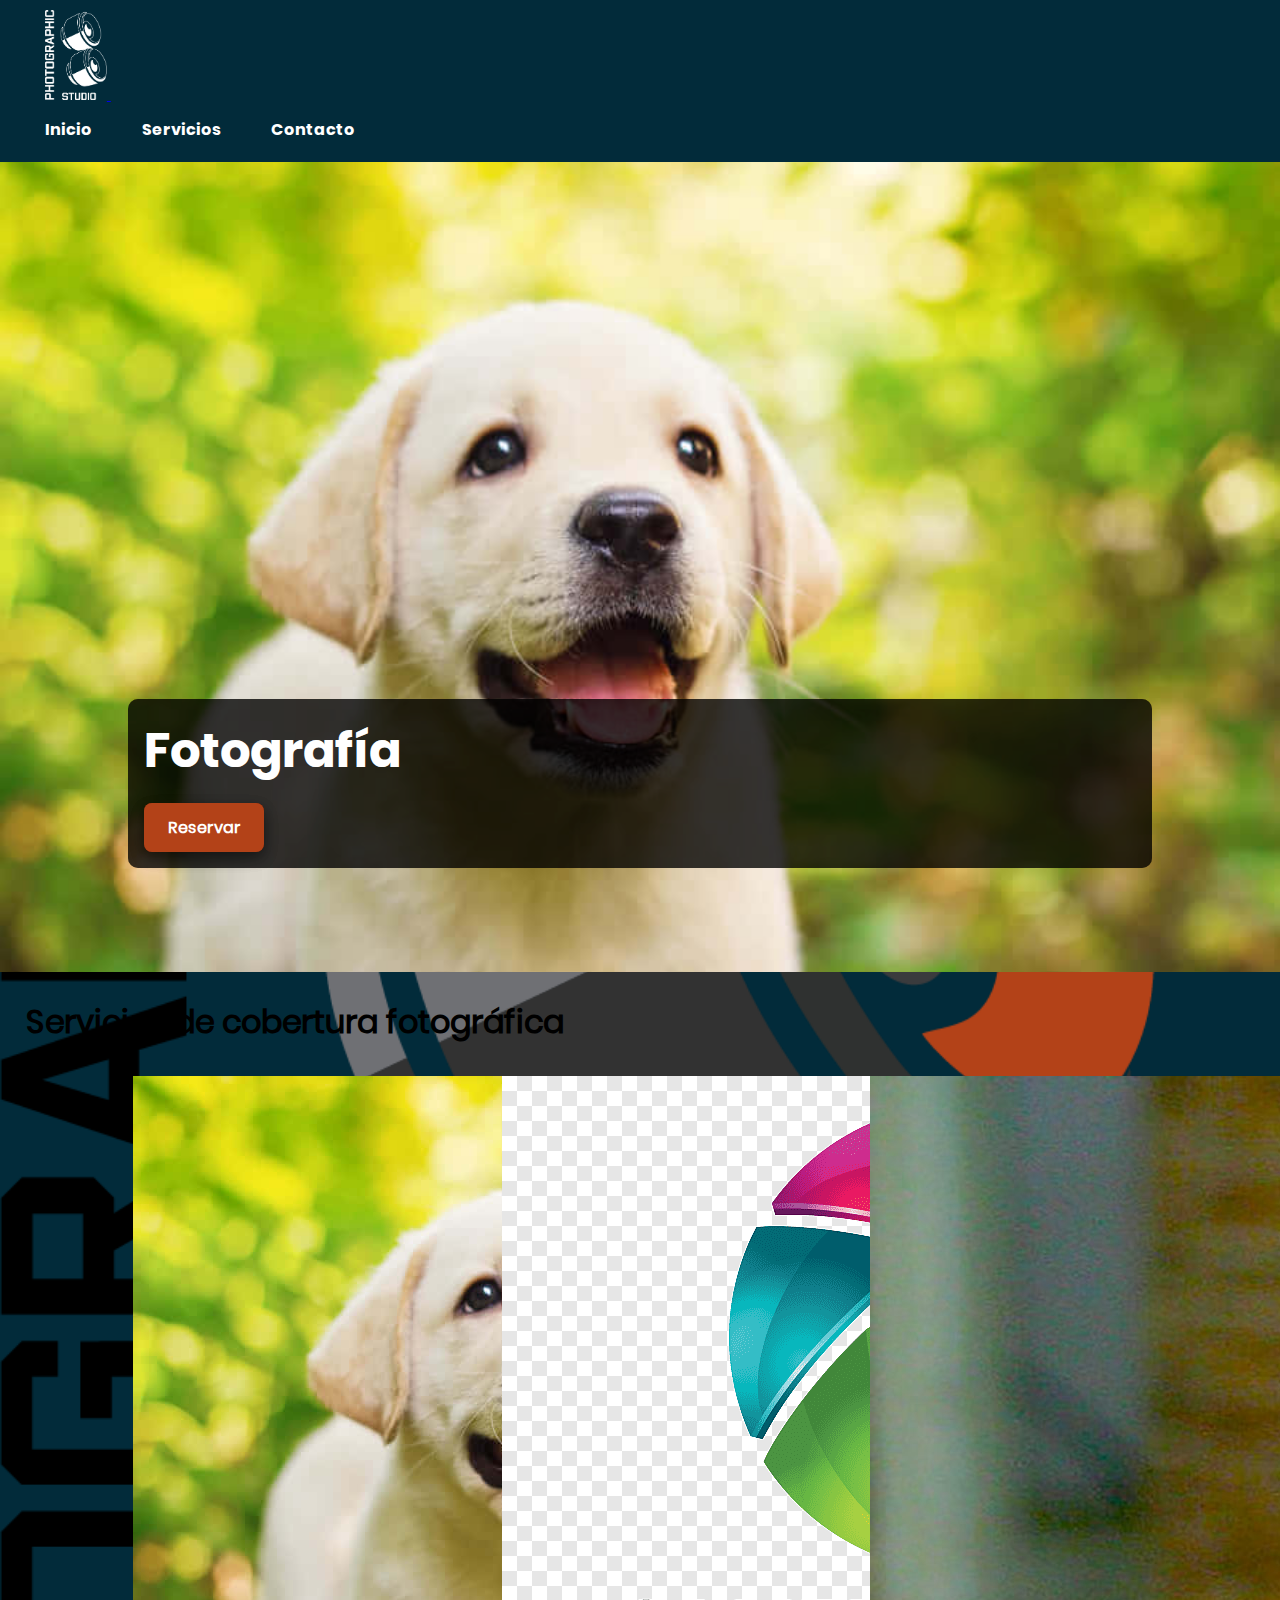
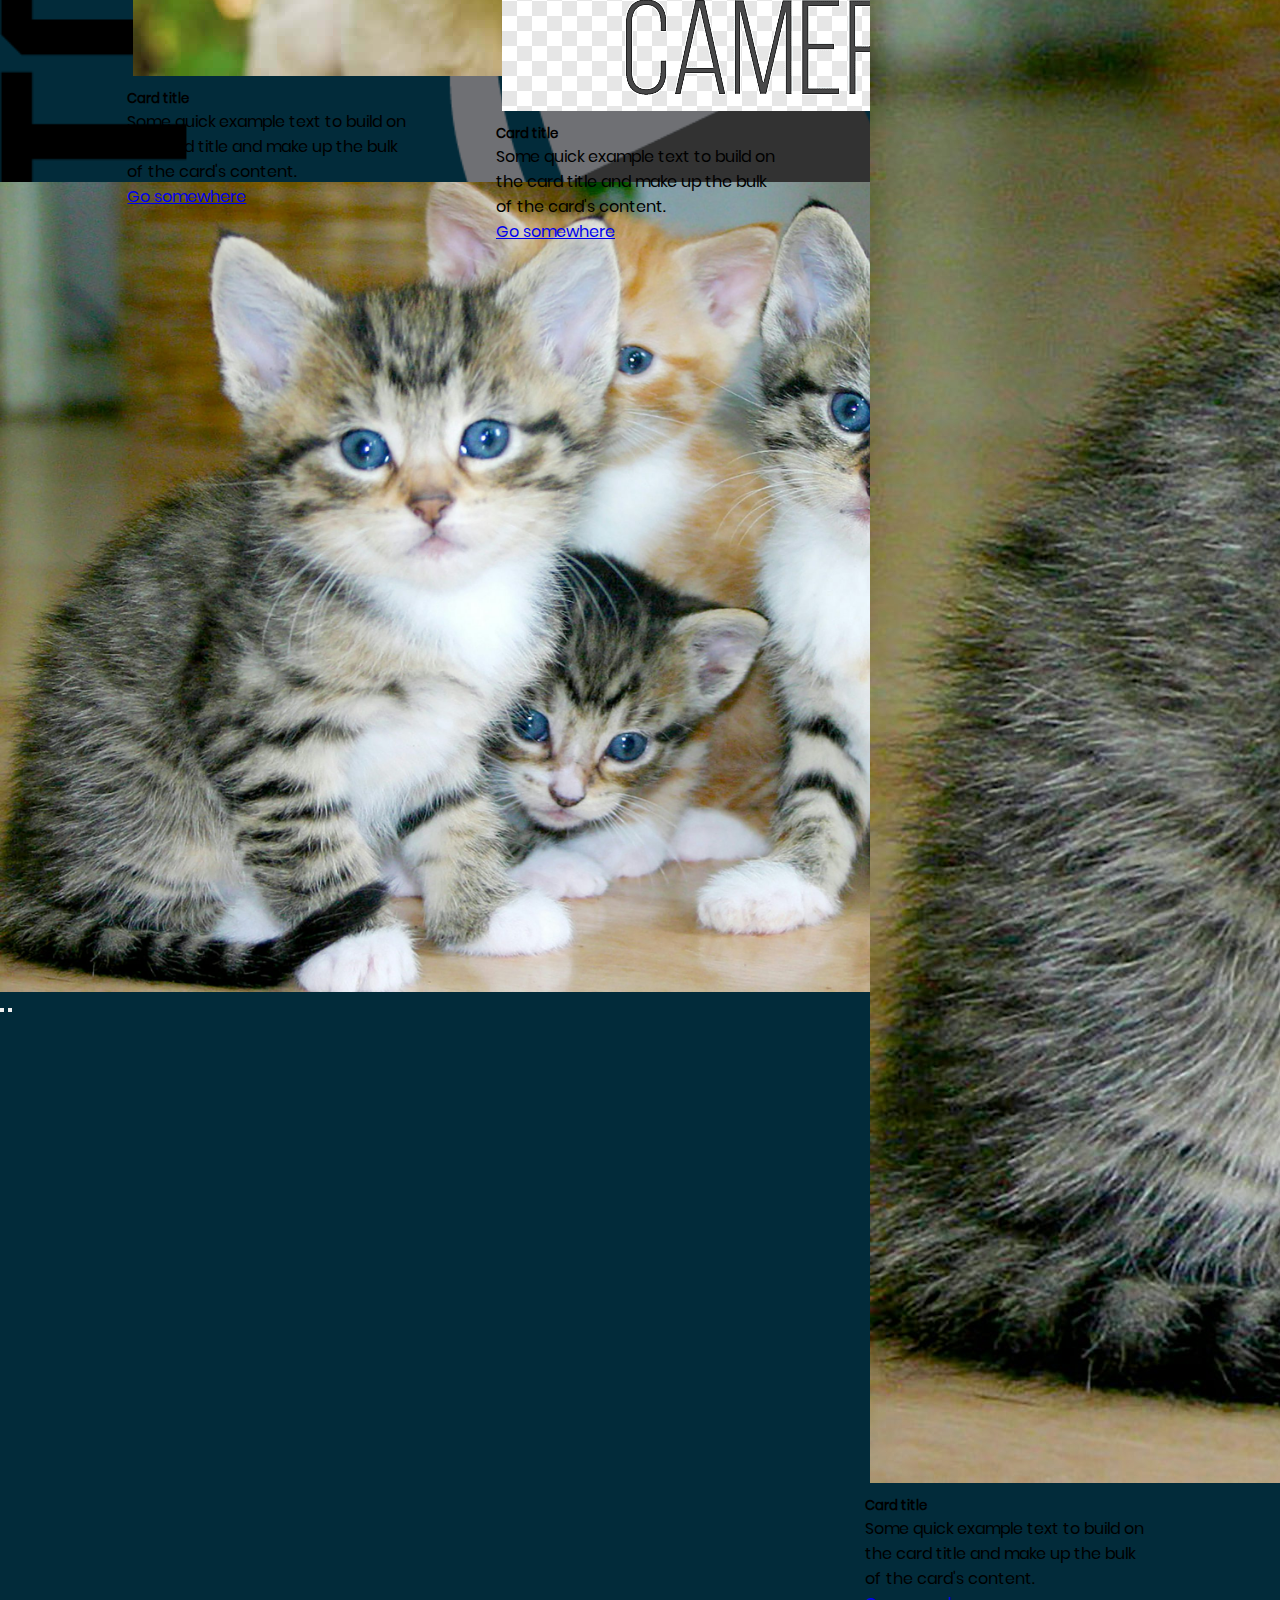
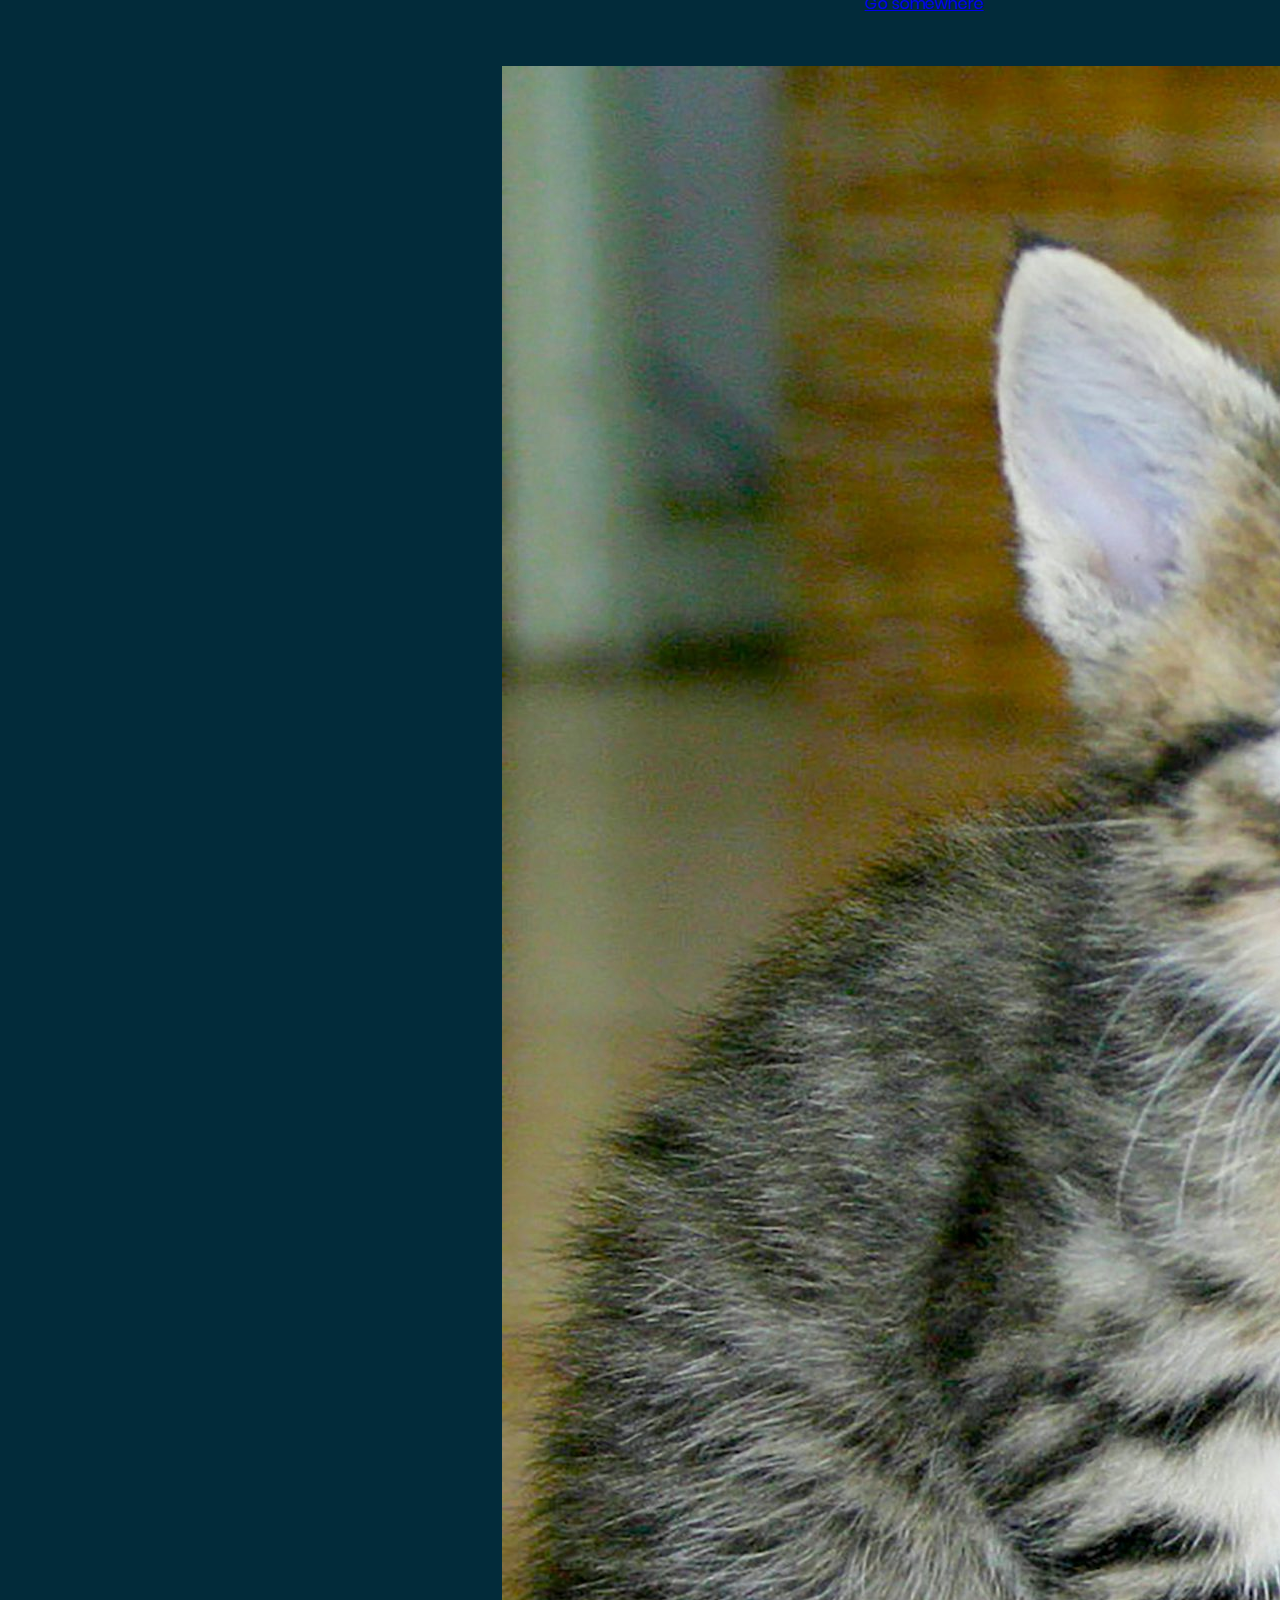
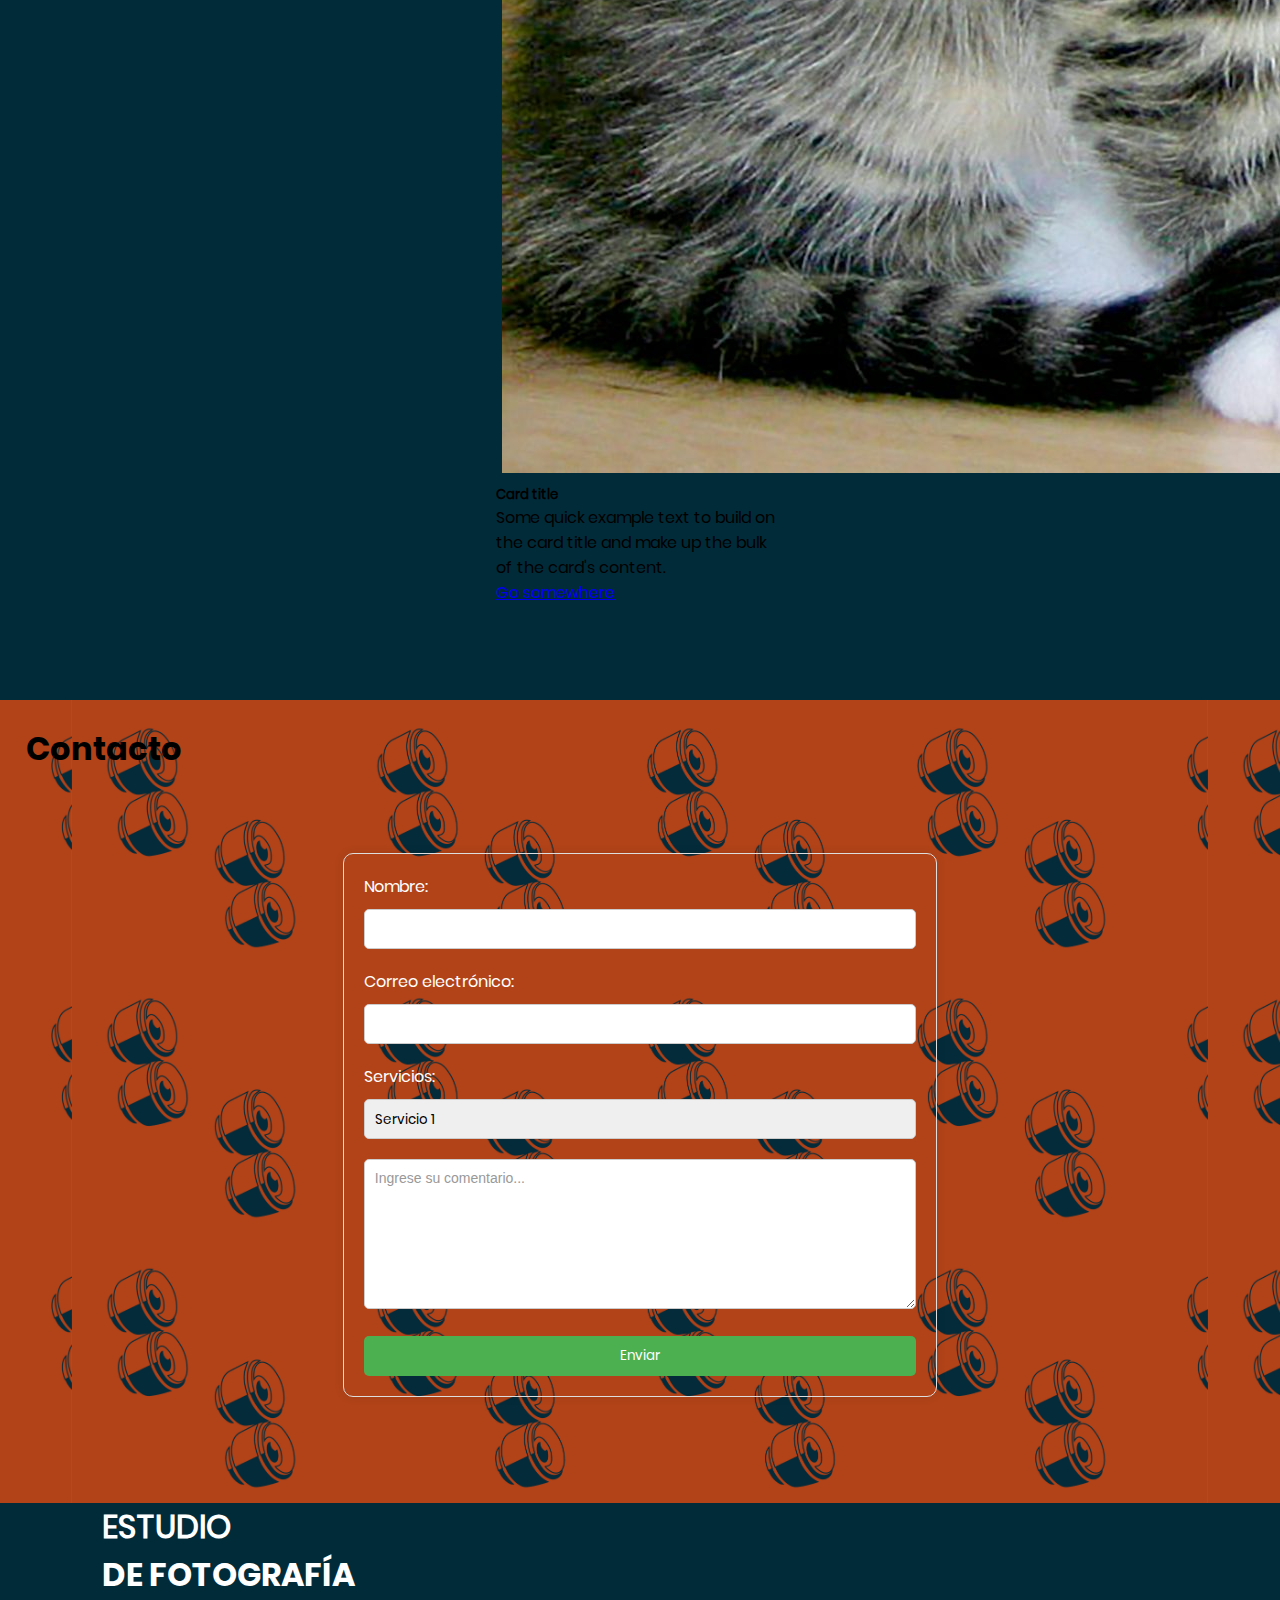
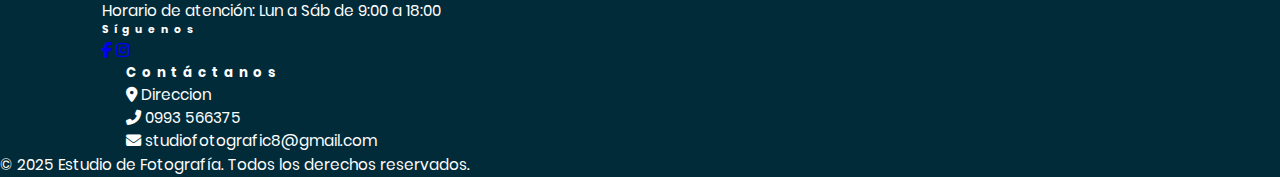
<file: index.html>
<!DOCTYPE html>
<html lang="en">

<head>
  <meta charset="UTF-8" />
  <meta name="viewport" content="width=device-width, initial-scale=1.0" />
  <title>Estudio de Fotografía</title>
  <link href="https://cdn.jsdelivr.net/npm/bootstrap@5.3.7/dist/css/bootstrap.min.css" rel="stylesheet"
    integrity="sha384-LN+7fdVzj6u52u30Kp6M/trliBMCMKTyK833zpbD+pXdCLuTusPj697FH4R/5mcr" crossorigin="anonymous" />
  <link rel="stylesheet" href="https://cdnjs.cloudflare.com/ajax/libs/font-awesome/6.5.0/css/all.min.css" />
  <link rel="stylesheet" href="assets/css/style.css" />
</head>

<body>
  <header>
    <nav class="navbar navbar-expand-lg">
      <a class="navbar-brand" href="#">
        <img src="assets/img/PhotograpicStudio_logo_alt.png" alt="logo_studio_fotos" />
      </a>
      <button class="navbar-toggler" type="button" data-bs-toggle="collapse" data-bs-target="#navbarNav">
        <span class="navbar-toggler-icon"></span>
      </button>
      <div class="collapse navbar-collapse justify-content-end" id="navbarNav">
        <ul class="navbar-nav">
          <li class="nav-item"><a class="nav-link" href="#">Inicio</a></li>
          <li class="nav-item"><a class="nav-link" href="#services">Servicios</a></li>
          <li class="nav-item"><a class="nav-link" href="#contact">Contacto</a></li>
        </ul>
      </div>
    </nav>
  </header>

  <div id="carousel" class="carousel slide carousel-fade" data-bs-ride="carousel">
    <div class="carousel-inner">
      <div class="carousel-item active">
        <img src="assets/img/perritoTemporary.jpg" class="" alt="Foto 1" />
        <div class="reservar text-center">
          <h3>Fotografía</h3>
          <button class="btn-reservar">Reservar</button>
        </div>
      </div>
      <div class="carousel-item">
        <img src="assets/img/PhotograpicStudio_logo.png" class="w-auto" alt="Logo" />
        <div class="reservar text-center">
          <h3>Fotografía</h3>
          <button class="btn-reservar">Reservar</button>
        </div>
      </div>
      <div class="carousel-item">
        <img src="assets/img/temporarymichi.jpeg" class="" alt="Foto 3" />
        <div class="reservar text-center">
          <h3>Fotografía</h3>
          <button class="btn-reservar">Reservar</button>
        </div>
      </div>
    </div>
    <button class="carousel-control-prev" type="button" data-bs-target="#carousel" data-bs-slide="prev">
      <span class="carousel-control-prev-icon"></span>
    </button>
    <button class="carousel-control-next" type="button" data-bs-target="#carousel" data-bs-slide="next">
      <span class="carousel-control-next-icon"></span>
    </button>
  </div>

  <div class="service-container-full" id="services">
    <div class="row">
      <div class="col-12">
        <h1 class="text-center text-white">Servicios de cobertura fotográfica</h1>
      </div>
    </div>
    <div class="row" id="serviceCards">
      <div class="card" style="width: 18rem;">
        <img src="assets/img/perritoTemporary.jpg" class="card-img-top" alt="...">
        <div class="card-body">
          <h5 class="card-title">Card title</h5>
          <p class="card-text">Some quick example text to build on the card title and make up the bulk of the card's
            content.</p>
          <a href="#" class="btn btn-primary">Go somewhere</a>
        </div>
      </div>

      <div class="card" style="width: 18rem;">
        <img src="assets/img/temporaryLogo.png" class="card-img-top" alt="...">
        <div class="card-body">
          <h5 class="card-title">Card title</h5>
          <p class="card-text">Some quick example text to build on the card title and make up the bulk of the card's
            content.</p>
          <a href="#" class="btn btn-primary">Go somewhere</a>
        </div>
      </div>

      <div class="card" style="width: 18rem;">
        <img src="assets/img/temporarymichi.jpeg" class="card-img-top" alt="...">
        <div class="card-body">
          <h5 class="card-title">Card title</h5>
          <p class="card-text">Some quick example text to build on the card title and make up the bulk of the card's
            content.</p>
          <a href="#" class="btn btn-primary">Go somewhere</a>
        </div>
      </div>

      <div class="card" style="width: 18rem;">
        <img src="assets/img/temporarymichi.jpeg" class="card-img-top" alt="...">
        <div class="card-body">
          <h5 class="card-title">Card title</h5>
          <p class="card-text">Some quick example text to build on the card title and make up the bulk of the card's
            content.</p>
          <a href="#" class="btn btn-primary">Go somewhere</a>
        </div>
      </div>

    </div>
  </div>

  <div id="contact">
    <div class="row">
      <div class="col-12">
        <h1 class="text-center text-white">Contacto</h1>
      </div>
    </div>
    <div class="row">
      <div class="col-12 form-collage-container">
        <form>
          <label for="nombre">Nombre:</label>
          <input type="text" id="nombre" name="nombre" class="form-control" autocomplete="off">

          <label for="correo">Correo electrónico:</label>
          <input type="email" id="correo" name="correo" class="form-control" autocomplete="off">

          <label for="servicios">Servicios:</label>
          <select id="servicios" name="servicios" class="form-select">
            <option value="servicio1">Servicio 1</option>
            <option value="servicio2">Servicio 2</option>
            <option value="servicio3">Servicio 3</option>
          </select>

          <textarea class="form-control" placeholder="Ingrese su comentario..."></textarea>
          <input type="submit" class="btn btn-success mt-3" value="Enviar">

        </form>
      </div>
    </div>

  </div>

  <footer class="pt-5 text-white">
    <div class="row w-100" style="padding-left: 8%;">
      <div class="col-md-6 col-lg-3 mb-4 text-left">
        <h1 class="text-primary"><span class="text-white">ESTUDIO <br /></span>DE FOTOGRAFÍA</h1>
        <p>Horario de atención: Lun a Sáb de 9:00 a 18:00</p>
        <h6 class="text-white text-uppercase mt-3" style="letter-spacing: 5px;">Síguenos</h6>
        <div class="d-flex gap-3 mt-2">
          <a class="btn btn-outline-light btn-sm" href="https://www.facebook.com/Jaylusen" target="_blank"><i class="fab fa-facebook-f"></i></a>
          <a class="btn btn-outline-light btn-sm" href="https://www.instagram.com/jose__imc/" target="_blank"><i class="fab fa-instagram"></i></a>
        </div>
      </div>
      <div class="col-md-6 col-lg-3 mb-4" style="padding-left: 2%;">
        <h5 class="text-white text-uppercase mb-4" style="letter-spacing: 5px;">Contáctanos</h5>
        <p><i class="fa fa-map-marker-alt me-2"></i> Direccion</p>
        <p><i class="fa fa-phone-alt me-2"></i> 0993 566375</p>
        <p><i class="fa fa-envelope me-2"></i> studiofotografic8@gmail.com</p>
      </div>
    </div>
    <div class="text-center py-3 border-top border-secondary mt-4">
      <small>&copy; 2025 Estudio de Fotografía. Todos los derechos reservados.</small>
    </div>
  </footer>

  <script src="https://cdn.jsdelivr.net/npm/bootstrap@5.3.7/dist/js/bootstrap.bundle.min.js"
    integrity="sha384-ndDqU0Gzau9qJ1lfW4pNLlhNTkCfHzAVBReH9diLvGRem5+R9g2FzA8ZGN954O5Q"
    crossorigin="anonymous"></script>
</body>

</html>
</file>
<file: assets/css/style.css>
:root {
  --primary-color: #B34218;
  --secondary-color: #6F7074;
  --bg-color: #FAFAFA;
  --light-color: #FFFFFF;
  --dark-color: #022B3A;
  --text-font: 'Poppings';
  --menu-font: 'Poppings-bold';
  --header-title-font: 'Poppings-bold';
  --section-title-font: 'Poppings-bold';
}

@font-face {
  font-family: Poppings;
  src: url(../fonts/Poppins-Regular.ttf);
}

@font-face {
  font-family: Poppings-bold;
  src: url(../fonts/Poppins-Bold.ttf);
}

@font-face {
  font-family: Poppings-extrabold;
  src: url(../fonts/Poppins-ExtraBold.ttf);
}

* {
  padding: 0;
  margin: 0;
  box-sizing: border-box;
  font-family: var(--text-font);
  scroll-behavior: smooth;
}

body,
html {
  overflow-x: hidden;
  background-color: var(--light-color);
  font-family: var(--text-font)
}

/* HEADER */
header {
  display: block;
  width: 100%;
  background-color: var(--dark-color);
}

nav {
  margin-left: 0;
  margin-right: 0;
  padding: 10px 8%;
}


nav ul {
  display: flex;
  list-style-type: none;
}

nav ul li {
  padding: 10px;
  color: var(--light-color);
  font-family: var(--menu-font);
}

nav ul li a {
  color: var(--light-color);
  text-decoration: none;
}

nav ul li a:hover {
  color: var(--secondary-color);
}



.navbar {
  padding: 10px 20px;
  /* background-color: var(--dark-color); */
}
.navbar-brand{
  padding-left: 2%;
}

.navbar-brand img {
  max-height: 10vh;
  object-fit: contain;
}

.navbar-toggler {
  border: none;
  background: transparent;
}

.navbar-toggler-icon {
  background-image: url("data:image/svg+xml;charset=utf8,%3Csvg viewBox='0 0 30 30' xmlns='http://www.w3.org/2000/svg'%3E%3Cpath stroke='rgba%28255, 255, 255, 0.9%29' stroke-width='2' stroke-linecap='round' stroke-miterlimit='10' d='M4 7h22M4 15h22M4 23h22'/%3E%3C/svg%3E");
}

/* Navbar enlaces */
.navbar-nav .nav-link {
  color: var(--light-color);
  font-family: var(--menu-font);
  font-size: 1rem;
  padding: 10px 15px;
  text-align: center;
}

.navbar-nav .nav-link:hover {
  color: var(--secondary-color);
}


@media (max-width: 768px) {
  .navbar-brand img {
    max-height: 50px;
  }

  .navbar-nav {
    background-color: var(--dark-color);
    padding: 10px 0;
  }

  .navbar-nav .nav-item {
    margin-bottom: 10px;
  }

  .navbar-nav .nav-link {
    font-size: 1rem;
    padding: 8px 15px;
  }
}


/* MAIN */



/* .carousel-item {
  position: relative;
  aspect-ratio: 16 / 9;
  overflow: hidden;
} */

.carousel-item {
  height: 90vh;
  width: 100%;
  aspect-ratio: auto; /* Elimina el forzado anterior */
}

.carousel-inner img {
  width: 100%;
  height: auto;
  object-fit: cover;
  object-position: center;
}

@media (max-width: 480px) {
  .carousel-item {
    aspect-ratio: 3 / 4;
  }
}

/* #carousel {
  width: 100%;
  max-width: 1200px;
  margin: auto;
  height: 100%;
} */

#carousel {
  width: 100%;
  height: 90vh; 
  margin: 0;      /* Asegura que no haya espacio extra */
  padding: 0;
  max-width: none; /* Evita el límite de ancho */
}


@media (max-width: 480px) {
  .carousel-item {
    aspect-ratio: 3 / 4;
   
  }
}

@media (max-width: 768px) {
  .carousel-item {
    aspect-ratio: auto !important;
    height: auto !important;
  }
  .carousel,
  .carousel-inner {
    height: auto !important;
  }
}


/* .carousel-item img {
  position: relative; 
  top: auto;
  left: auto;
  width: 100% !important;
  height: auto !important;
  object-fit: cover;   
  object-position: center;
} */

.carousel-item img {
  width: 100%;
  height: auto;
  max-height: 90vh;
  /* object-fit: contain;    */
  margin: 0 auto;
  display: block;
} 


@media (max-width: 480px) {
  .carousel-item {
    aspect-ratio: 4 / 3 !important;
  }
}


/* Boton reservar */

.reservar {
  position: absolute;
  bottom: 2rem;
  left: 50%;
  transform: translateX(-50%);
  z-index: 10;
  width: 80%;

}

/* RESERVAR */
.reservar {
  position: absolute;
  bottom: 2rem;
  left: 50%;
  transform: translateX(-50%);
  z-index: 10;
  width: 80%;
  background-color: rgba(0, 0, 0, 0.4);
  padding: 1rem;
  border-radius: 10px;
}

.reservar h3 {
  font-size: 3rem;
  color: var(--light-color);
  font-family: var(--section-title-font);
  margin-bottom: 1rem;
}

.btn-reservar {
  background-color: var(--primary-color);
  color: var(--light-color);
  font-family: var(--text-font);
  font-weight: 600;
  font-size: 1rem;
  padding: 0.75em 1.5em;
  border: none;
  border-radius: 8px;
  cursor: pointer;
  transition: background-color 0.3s ease, transform 0.2s ease;
  box-shadow: 0 6px 15px rgba(0, 0, 0, 0.2);
  letter-spacing: 0.5px;
}

.btn-reservar:hover {
  background-color: #e14c51;
  transform: scale(1.03);
}

.reservar {
  position: absolute;
  bottom: 2rem;
  left: 50%;
  transform: translateX(-50%);
  z-index: 10;
  width: 80%;
}

/* Reservar medias querys*/

@media (max-width: 992px) {
  .reservar h3 {
    font-size: 2.2rem;
  }

  .btn-reservar {
    font-size: 0.95rem;
  }
}

@media (max-width: 768px) {
  .reservar {
    bottom: 1rem;
    width: 90%;
    padding: 0.75rem;
  }

  .reservar h3 {
    font-size: 1.8rem;
  }

  .btn-reservar {
    font-size: 0.9rem;
    padding: 0.6em 1.2em;
  }
}

@media (max-width: 480px) {
  .reservar h3 {
    font-size: 1.5rem;
  }

  .btn-reservar {
    font-size: 0.85rem;
    padding: 0.5em 1em;
  }
}

/*SERVICES AREA */
/* #services {
  font-family: var(--text-font);
  display: flex;
  flex-direction: column;
  background-color: var(--dark-color);
  padding: 1%;
} */
#services {
  width: 100vw; /* 100% del viewport width */
  margin: 0;
  padding: 2%;
  background-color: var(--dark-color);
}

#serviceCards {
  display: flex;
  flex-direction: row;
  justify-content: space-around;
  flex-wrap: wrap;
  padding: 2%;
  padding-top: 2%;
  padding: 2% 5%; /* Puedes ajustar esto si quieres más/menos espacio interno */
}

#serviceCards img {
  padding: 2%;
}

.card{
  margin-bottom: 4%;
}


/* Form*/

#contact {
  background-image: url('../img/Patron_studio_alt.jpg');
  background-repeat: repeat;
  background-position: center;
  background-size: contain;
  padding: 2%;
}

#contact h1{
font-family: var(--section-title-font);
}
.form-collage-container {
  position: relative;
  overflow: hidden;
  padding: 40px 20px;      
  border-radius: 10px;    
}

.form-collage-container form {
  position: relative;
  z-index: 1;
  background: transparent; 
  color: var(--light-color);
}

@media (max-width: 768px) {
  #contact {
    background-size: 150%;
  }
}

form {
  width: 50%;
  margin: 40px auto;
  padding: 20px;
  background-color: #fff;
  border: 1px solid #ddd;
  border-radius: 10px;
  box-shadow: 0 0 10px rgba(0, 0, 0, 0.1);
}

label {
  display: block;
  margin-bottom: 10px;
}

input[type="text"],
input[type="email"] {
  width: 100%;
  height: 40px;
  margin-bottom: 20px;
  padding: 10px;
  border: 1px solid #ccc;
  border-radius: 5px;
}

select {
  width: 100%;
  height: 40px;
  margin-bottom: 20px;
  padding: 10px;
  border: 1px solid #ccc;
  border-radius: 5px;
}

input[type="submit"] {
  width: 100%;
  height: 40px;
  background-color: #4CAF50;
  color: #fff;
  padding: 10px;
  border: none;
  border-radius: 5px;
  cursor: pointer;
}

input[type="submit"]:hover {
  background-color: #3e8e41;
}


select {
  appearance: none;
  -webkit-appearance: none;
  -moz-appearance: none;
  background-position: right 10px top 50%;
  background-repeat: no-repeat;
  padding-right: 20px;
}


textarea {
  width: 100%;
  height: 150px;
  margin-bottom: 20px;
  padding: 10px;
  border: 1px solid #ccc;
  border-radius: 5px;
  font-family: Arial, sans-serif;
  font-size: 16px;
  resize: vertical;
}

textarea:focus {
  border-color: #aaa;
  box-shadow: 0 0 10px rgba(0, 0, 0, 0.1);
}

textarea::placeholder {
  color: #999;
  font-size: 14px;
}

/* FORM MEDIA QUERIES */

@media (max-width: 992px) {
  form {
    width: 70%;
  }
}

@media (max-width: 768px) {
  form {
    width: 90%;
    padding: 15px;
  }
}

@media (max-width: 480px) {
  form {
    width: 95%;
    padding: 10px;
  }

  input[type="text"],
  input[type="email"],
  select,
  textarea {
    font-size: 14px;
    padding: 8px;
  }

  input[type="submit"] {
    font-size: 14px;
  }
}


/* FOOTER */
footer {
  background-color: var(--dark-color);
  color: var(--light-color);
}

footer h1,
footer h5,
footer h6 {
  font-family: var(--header-title-font);
}

footer p,
footer small {
  font-size: 0.95rem;
}

footer a i {
  font-size: 1rem;
}
</file>
